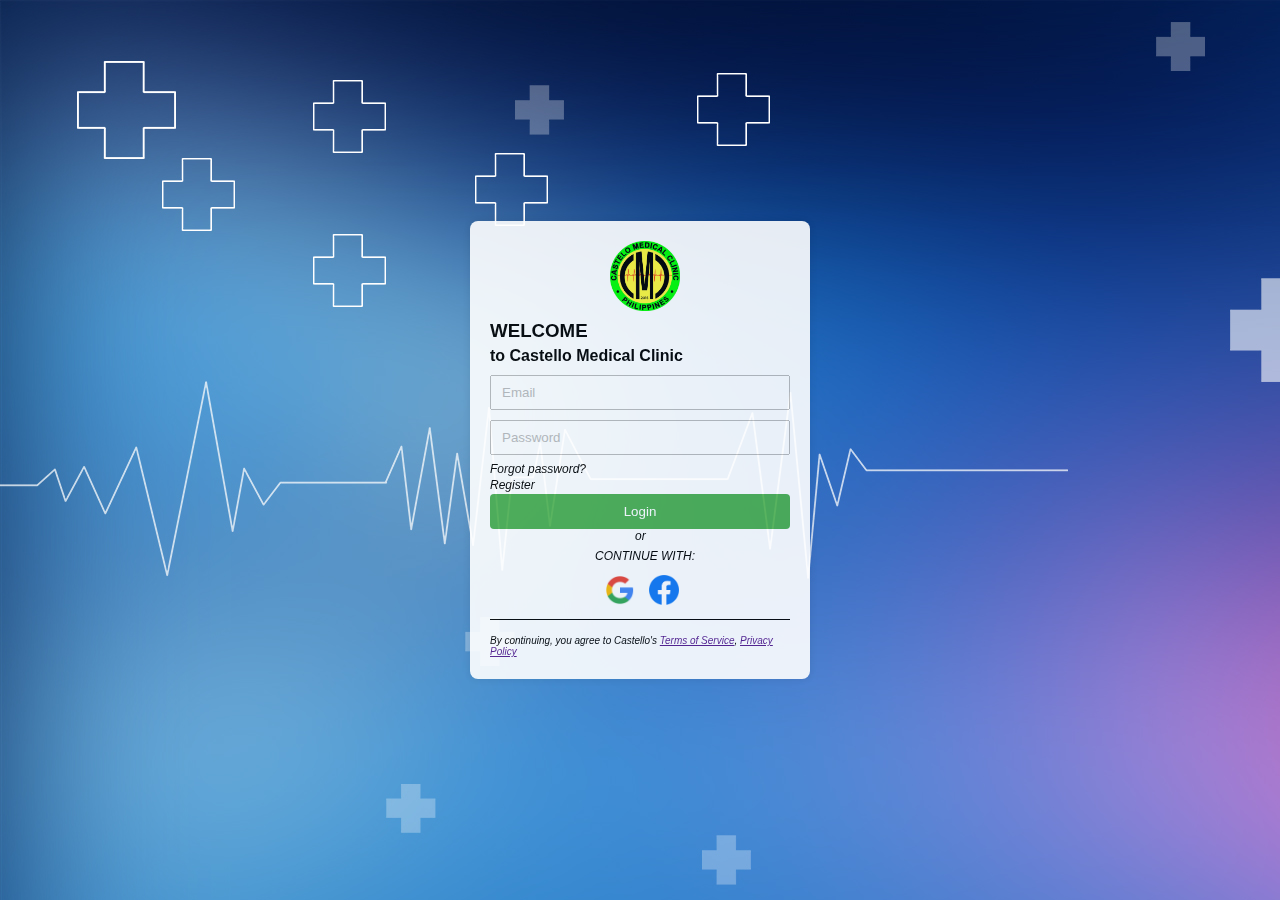
<file: login.html>
<!DOCTYPE html>
<html lang="en">
<head>
    <meta charset="UTF-8">
    <meta name="viewport" content="width=device-width, initial-scale=1.0">
    <link rel="stylesheet" href="login.css">
    <title>Login Page</title>

</head>
<body>

<div class="login-container">
    <img src="pictures/hospital-logo.jpg" class="hospital-logo">
    <h3>WELCOME</h2>
    <h4>to Castello Medical Clinic</h4>
    <div class="top-div">
    <form id="loginForm">
        
        <input type="text" placeholder="Email" id="email" name="username" required>

        <input type="password" placeholder="Password" id="password" name="password" required>

        <p class="invalid-acc"></p>

        <p id="forgot">Forgot password?</p>
        <p id="register">Register</p>
    
        <button onclick="loginAccount()"
        class="button">Login</button>
    </form>
    </div>
    <div>
        <p class="or">or</p>
        <p class="select-login">CONTINUE WITH:</p>
        <img src="pictures/google-logo-9808.png" class="google-logo">
        <img src="pictures/fb-logo.png" class="fb-logo">
    </div>

    <div class="bottom-div">
        <p class="terms">By continuing, you agree to Castello's
        <a href="">Terms of Service</a>, 
        <a href="">Privacy Policy</a></p>
    </div>
</div>


<script>
    function loginAccount() {
        
    
    }
</script>

</body>
</html>
</file>
<file: login.css>
body {
  background-image: url('pictures/background.jpg');
  background-color: lightgreen;
  font-family: Arial, sans-serif;
  margin: 0;
  display: flex;
  align-items: center;
  justify-content: center;
  height: 100vh;
}

.login-container {
  background-color: transparent;
  background-color: white;
  border-radius: 8px;
  box-shadow: 0 0 10px rgba(0, 0, 0, 0.1);
  padding: 20px;
  width: 300px;
  opacity: 0.9;
}

.hospital-logo {
  padding-left: 120px;
  height: 70px;
}

h3 {
  margin-top: 5px;
  margin-bottom: 5px;
}

h4 {
  margin-top: 0px;
  margin-bottom: 5px;
}

input {
  opacity: 0.5;
  height: 35px;
  width: 100%;
  padding: 10px;
  margin: 5px 0;
  box-sizing: border-box;
}


button {
  background-color: #4caf50;
  color: white;
  padding: 10px 15px;
  border: none;
  border-radius: 4px;
  cursor: pointer;
  width: 100%;
}

button:hover {
  background-color: #45a049;
}

p {
  margin-top: 0px;
  margin-bottom: 2px ;
  font-size: 12px;
  font-style: oblique;
}

#forgot,
#register {
  cursor: pointer;
  
}

.or {
  padding-left: 145px;
}

.select-login {
  margin-top: 6px;
  padding-left: 105px;
}

.google-logo {
  height: 30px;
  padding-left: 115px;
  margin-right: 10px;
  margin-top: 10px;
  cursor: pointer;
}

.fb-logo {
  height: 30px;
  cursor: pointer;
}

.bottom-div {
  margin-top: 10px;
  border-top-style: solid;
  border-top-width: 1px;
}

.terms {
  margin-top: 15px;
  font-style: italic;
  font-size: 10px;
}
</file>
